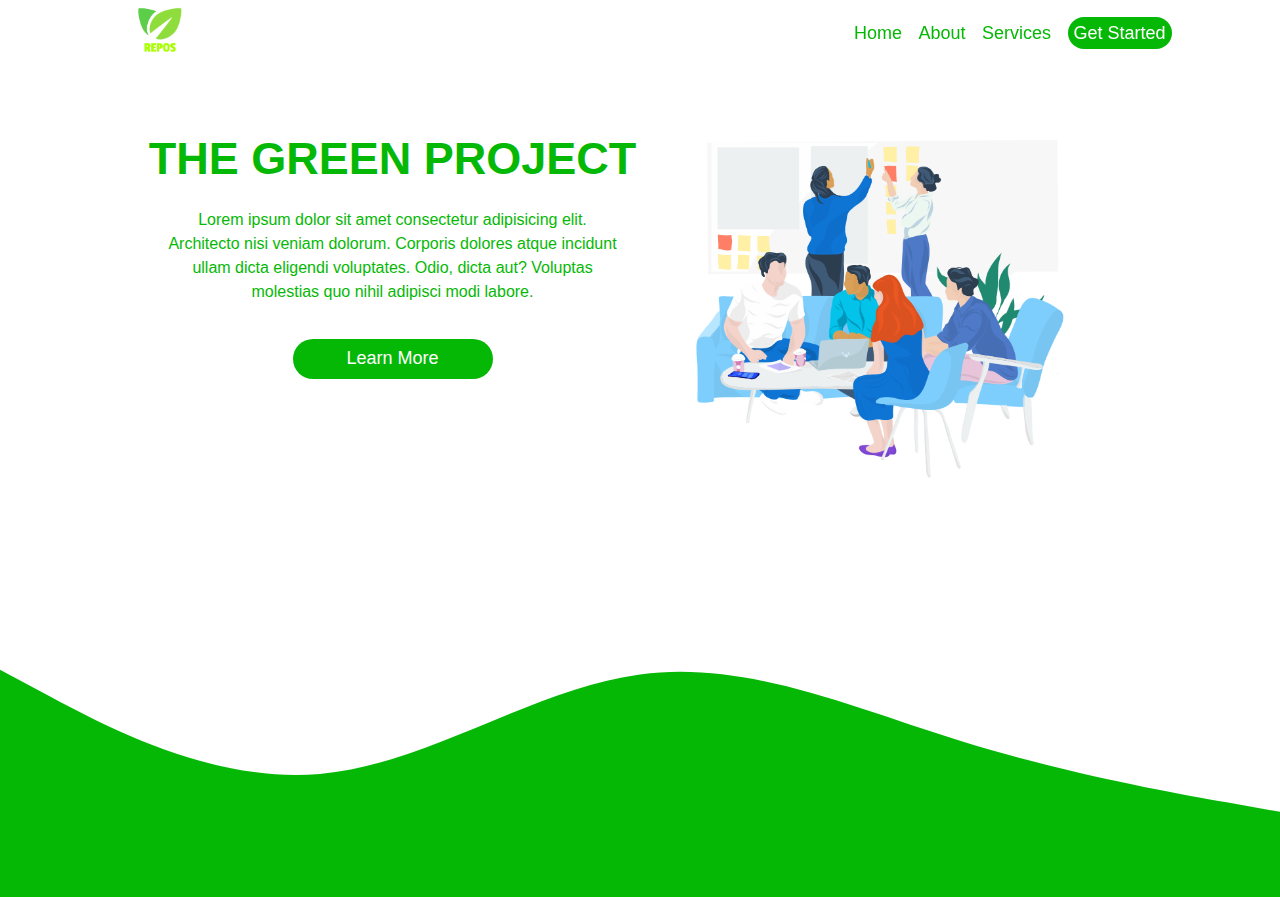
<file: index.html>
<!DOCTYPE html>
<html lang="en">
<head>
    <meta charset="UTF-8">
    <meta http-equiv="X-UA-Compatible" content="IE=edge">
    <meta name="viewport" content="width=device-width, initial-scale=1.0">
    <title>Green Website</title>
    <link rel="stylesheet" href="style.css">
    <link rel="stylesheet" href="https://cdnjs.cloudflare.com/ajax/libs/font-awesome/6.1.2/css/all.min.css" integrity="sha512-1sCRPdkRXhBV2PBLUdRb4tMg1w2YPf37qatUFeS7zlBy7jJI8Lf4VHwWfZZfpXtYSLy85pkm9GaYVYMfw5BC1A==" crossorigin="anonymous" referrerpolicy="no-referrer" />

</head>
<body>
    <header>
        <img src="logo.png" alt="logo" class="logo">
        <nav>
            <input type="checkbox" name="ham" id="ham" class="ham">
            <label for="ham" class="ham-icon">
                <i class="fas fa-bars"></i>
            </label>
            
            <ul>
                <li><a href="#">Home</a></li>
                <li><a href="#">About</a></li>
                <li><a href="#">Services</a></li>
                <li><a class="start" href="#">Get Started</a></li>
            </ul>
        </nav>
    </header>

    <section>
        <div>
            <h1>the green project <i class="fa-solid fa-clover"></i> </h1>
            <p>Lorem ipsum dolor sit amet consectetur adipisicing elit. Architecto nisi veniam dolorum. 
                Corporis dolores atque incidunt ullam dicta eligendi voluptates. Odio, dicta aut? 
                Voluptas molestias quo nihil adipisci modi labore.
            </p>
            <button class="start">Learn More</button>
        </div>
        <img src="img.png" alt="meeting">
    </section>
    
    <footer>
        <ul>
            <li><a href="https://www.instagram.com/" target="_blank"><i class="fa-brands fa-instagram"></i></a></li>
            <li><a href="https://twitter.com/" target="_blank"><i class="fa-brands fa-twitter"></i></a></li>
            <li><a href="https://www.facebook.com/" target="_blank"><i class="fa-brands fa-facebook"></i></a></li>
        </ul>
        <img src="wave.svg" alt="">
    </footer>
</body>
</html>
</file>
<file: style.css>
*{
    padding: 0;
    margin: 0;
    box-sizing: border-box;
    text-decoration: none;
    list-style-type: none;
    line-height: 1.5;
}
body{
    color: #06b806;
}
.logo{
    width: 50px;
    height: 50px;
    margin: 5px 0 0 20px;
}
header{
    display: flex;
}
.ham{
    display: none;
}

.ham-icon{
    font-size: 45px;
    cursor: pointer;
    position: fixed;
    right: 0;
    z-index: 1;
    margin-right: 10px;
}
.ham:checked ~ul{
    left: 0;
}
nav ul{
    font-family: montserrat, sans-serif;
    height: 100vh;
    width: 100%;
    position: fixed;
    left: -100%;
    top: 0;
    text-align: center;
    transition: 0.5s;
    background: #fefefe;
}
nav ul li{
    margin: 20px;
    padding: 20px;
}
nav li a{
    font-size: 18px;
    color: #06b806;
}
nav ul li a:hover{
    font-weight: 700;
    color: #025a02;
}
section{
    text-align: center;
    display: flex;
    flex-direction: column-reverse;
}
section img{
    margin-top: 35px;

}
h1{
    text-transform: uppercase;
    font-size: 45px;
    font-family: cursive, sans-serif;
    font-weight: 600;
    margin-top: 40px;
    line-height: 1.2;
}
p{
    margin: 15px 20px;
    font-family: montserrat, sans-serif;
}
.start{
    height: 40px;
    border-radius: 20px;
    background-color:  #06b806;
    color: #fff;
    padding: 6px;
}
button{
    border: none;
    width: 200px;
    font-size: 18px;
    cursor: pointer;
    transition: 0.5s;
    text-transform: capitalize;
    margin: 20px;
}
button:hover{
    background-color: #025a02;
}
img{
    display: block;
    width: 100%;
}
footer{
    text-align: center;
    padding-top: 40px;
}
footer ul li{
    font-size: 35px;
    display: inline;
    padding: 10px;
}
 @media (min-width:850px) {
    nav ul{
        text-align: right;
        background-color: transparent;
        margin-top: 20px;
        /* position: absolute; */
        left: -8%;
        height: auto;
    }
    nav ul li{
        display: inline;
        margin: 3px;
        padding: 3px;
    }
    .ham-icon{
        display: none;
    }
    section{
        display: grid;
        grid-template-columns: 1fr 1fr;
        margin-top: 75px;
        padding: 30px;
        max-width: 1050px;
        margin: auto;
    }
 }
 @media (min-width:1200px){
    header{
        display: flex;
        position: relative;
        width: 1050px;
        margin: auto;
    }
 }
</file>
